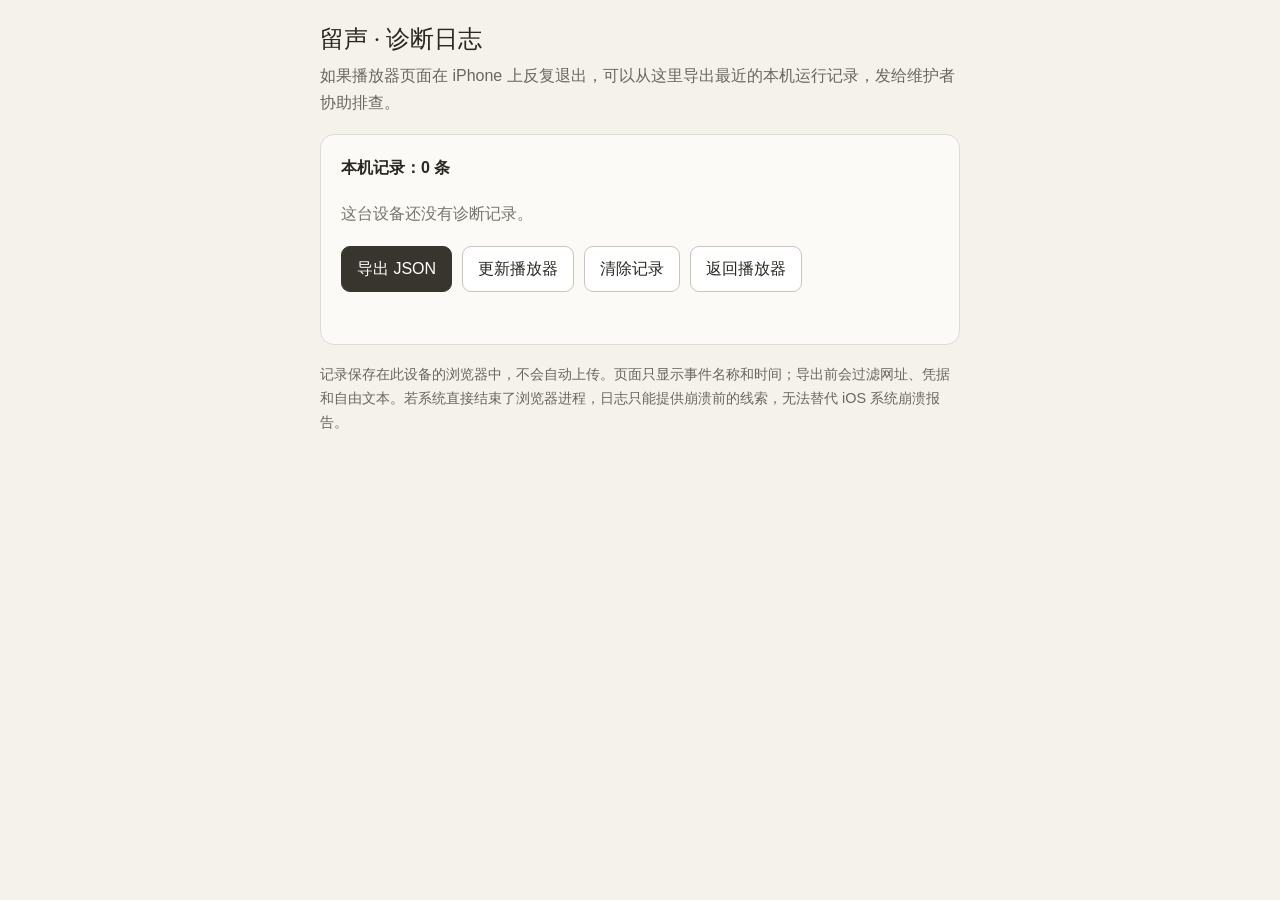
<file: diagnostics.html>
<!doctype html>
<html lang="zh-CN">
<head>
  <meta charset="utf-8">
  <meta name="viewport" content="width=device-width, initial-scale=1, viewport-fit=cover">
  <meta name="theme-color" content="#f5f2eb">
  <title>留声 · 诊断日志</title>
  <style>
    :root { color-scheme: light; font: 16px/1.65 -apple-system, BlinkMacSystemFont, "Segoe UI", sans-serif; color: #282720; background: #f5f2eb; }
    * { box-sizing: border-box; }
    body { margin: 0; padding: max(24px, env(safe-area-inset-top)) 18px max(32px, env(safe-area-inset-bottom)); }
    main { max-width: 640px; margin: 0 auto; }
    h1 { margin: 0 0 8px; font: 500 1.5rem/1.3 Georgia, serif; }
    p { margin: 8px 0 18px; color: #68665e; }
    .card { padding: 20px; border: 1px solid #dedbd2; border-radius: 14px; background: #fbfaf6; }
    .count { margin: 0 0 12px; color: #282720; font-size: 1rem; }
    ol { display: grid; gap: 7px; margin: 0; padding-left: 24px; }
    li { padding-left: 2px; color: #55534c; overflow-wrap: anywhere; }
    time { color: #77746b; font-variant-numeric: tabular-nums; }
    .empty { color: #77746b; }
    .actions { display: flex; flex-wrap: wrap; gap: 10px; margin-top: 16px; }
    button { min-height: 44px; padding: 9px 15px; border: 1px solid #c9c5ba; border-radius: 9px; color: #282720; background: #fff; font: inherit; cursor: pointer; }
    button.primary { border-color: #37352e; color: #fff; background: #37352e; }
    button:focus-visible { outline: 3px solid #99927f; outline-offset: 2px; }
    .note { margin: 18px 0 0; font-size: .9rem; }
    #status { min-height: 1.5em; margin: 8px 0 0; color: #4e644e; }
  </style>
</head>
<body>
  <main>
    <h1>留声 · 诊断日志</h1>
    <p>如果播放器页面在 iPhone 上反复退出，可以从这里导出最近的本机运行记录，发给维护者协助排查。</p>
    <section class="card" aria-labelledby="recent-title">
      <h2 id="recent-title" class="count">本机记录：<span id="count">读取中…</span></h2>
      <ol id="events" aria-live="polite"></ol>
      <p class="empty" id="empty" hidden>这台设备还没有诊断记录。</p>
      <div class="actions">
        <button class="primary" id="export" type="button">导出 JSON</button>
        <button id="update-player" type="button">更新播放器</button>
        <button id="clear" type="button">清除记录</button>
        <button id="back" type="button">返回播放器</button>
      </div>
      <p id="status" role="status" aria-live="polite"></p>
    </section>
    <p class="note">记录保存在此设备的浏览器中，不会自动上传。页面只显示事件名称和时间；导出前会过滤网址、凭据和自由文本。若系统直接结束了浏览器进程，日志只能提供崩溃前的线索，无法替代 iOS 系统崩溃报告。</p>
  </main>
<script>
(() => {
  'use strict';
  const KEY = 'liusheng:diagnostics:v1';
  const ALLOWED = new Set(['component', 'action', 'code', 'errorName', 'source', 'phase', 'status', 'count', 'durationMs', 'online', 'visibility', 'reason', 'kind', 'sizeMB', 'positionBucket', 'readyState', 'networkState', 'swControlled', 'durationBucket']);
  const SECRET = /(?:token|secret|password|passwd|authorization|cookie|api[_-]?key)/i;
  const EVENTS = new Set(['app-start', 'app-local-start', 'app-local-ready', 'app-auth-ready', 'app-player-ready', 'cache-scan-start', 'cache-scan-done', 'pagehide', 'previous-session-possibly-interrupted', 'unhandledrejection', 'window.error', 'audio-ended', 'audio-error', 'audio-fallback', 'audio-fallback-error', 'audio-pause', 'audio-playing', 'audio-source']);
  function read() {
    try {
      const raw = localStorage.getItem(KEY);
      if (!raw || raw.length > 48000) return [];
      const parsed = JSON.parse(raw);
      if (!Array.isArray(parsed)) return [];
      return parsed.filter(row => row && typeof row === 'object' && typeof row.at === 'string' && typeof row.event === 'string').slice(-100).map(row => {
        const time = Date.parse(row.at);
        const item = { at: Number.isFinite(time) ? new Date(time).toISOString() : '', event: EVENTS.has(row.event) ? row.event : 'other' };
        if (row.details && typeof row.details === 'object') {
          const details = {};
          for (const [key, value] of Object.entries(row.details)) {
            if (!ALLOWED.has(key) || SECRET.test(key)) continue;
            if (typeof value === 'number' && Number.isFinite(value) || typeof value === 'boolean') details[key] = value;
            else if (typeof value === 'string') {
              if (key === 'errorName') details[key] = /^[A-Za-z]{1,28}Error$/.test(value) ? value : 'UnknownError';
              else if (key === 'kind') details[key] = ['blob', 'stream'].includes(value) ? value : 'other';
              else if (key === 'visibility') details[key] = ['visible', 'hidden', 'prerender'].includes(value) ? value : 'unknown';
              else if (key === 'source') details[key] = ['script', 'window'].includes(value) ? value : 'other';
              else if (key === 'reason') details[key] = ['media-error'].includes(value) ? value : 'other';
              else details[key] = '[omitted for privacy]';
            }
          }
          if (Object.keys(details).length) item.details = details;
        }
        return item;
      }).filter(row => row.at);
    } catch { return []; }
  }
  const count = document.getElementById('count');
  const events = document.getElementById('events');
  const empty = document.getElementById('empty');
  const status = document.getElementById('status');
  let rows = [];
  function refresh() {
    rows = read();
    count.textContent = `${rows.length} 条`;
    events.replaceChildren();
    empty.hidden = rows.length > 0;
    for (const row of rows.slice(-8).reverse()) {
      const li = document.createElement('li');
      const time = document.createElement('time');
      const parsed = Date.parse(row.at);
      time.textContent = Number.isFinite(parsed) ? new Date(parsed).toLocaleString() : '时间未知';
      const label = document.createTextNode(` · ${row.event}`);
      li.append(time, label);
      events.append(li);
    }
  }
  document.getElementById('export').addEventListener('click', () => {
    const ios = /(?:iPhone|iPad|iPod).*?OS (\d+)[._](\d+)/i.exec(navigator.userAgent);
    const payload = { format: 'liusheng-diagnostics-v1', exportedAt: new Date().toISOString(), buildVersion: 'see-app-version', platform: ios ? `iOS ${ios[1]}.${ios[2]}` : 'non-iOS or version unavailable', entries: rows };
    const blob = new Blob([JSON.stringify(payload, null, 2)], { type: 'application/json' });
    const url = URL.createObjectURL(blob);
    const a = document.createElement('a');
    a.href = url; a.download = `liusheng-diagnostics-${new Date().toISOString().slice(0, 10)}.json`;
    document.body.append(a); a.click(); a.remove(); setTimeout(() => URL.revokeObjectURL(url), 1000);
    status.textContent = '诊断文件已生成，请在“文件”或下载记录中查看。';
  });
  document.getElementById('clear').addEventListener('click', () => {
    try { localStorage.removeItem(KEY); status.textContent = '本机诊断记录已清除。'; }
    catch { status.textContent = '浏览器不允许清除本机记录。'; }
    refresh();
  });
  document.getElementById('update-player').addEventListener('click', async () => {
    const button = document.getElementById('update-player');
    button.disabled = true;
    status.textContent = '正在更新播放器…';
    try {
      if (!('serviceWorker' in navigator)) throw new Error('unsupported');
      const script = new URL(`sw.js?refresh=${Date.now()}`, location.href);
      await navigator.serviceWorker.register(script.href, { scope: './', updateViaCache: 'none' });
      const timeout = new Promise(resolve => setTimeout(resolve, 6000));
      const changed = new Promise(resolve => navigator.serviceWorker.addEventListener('controllerchange', resolve, { once: true }));
      await Promise.race([changed, timeout]);
      location.replace(new URL(`./?updated=${Date.now()}`, location.href).href);
    } catch {
      status.textContent = '更新失败。请联网后重试；本地音乐不会被清除。';
      button.disabled = false;
    }
  });
  document.getElementById('back').addEventListener('click', () => { location.href = new URL('./', location.href).href; });
  refresh();
})();
</script>
</body>
</html>
</file>
